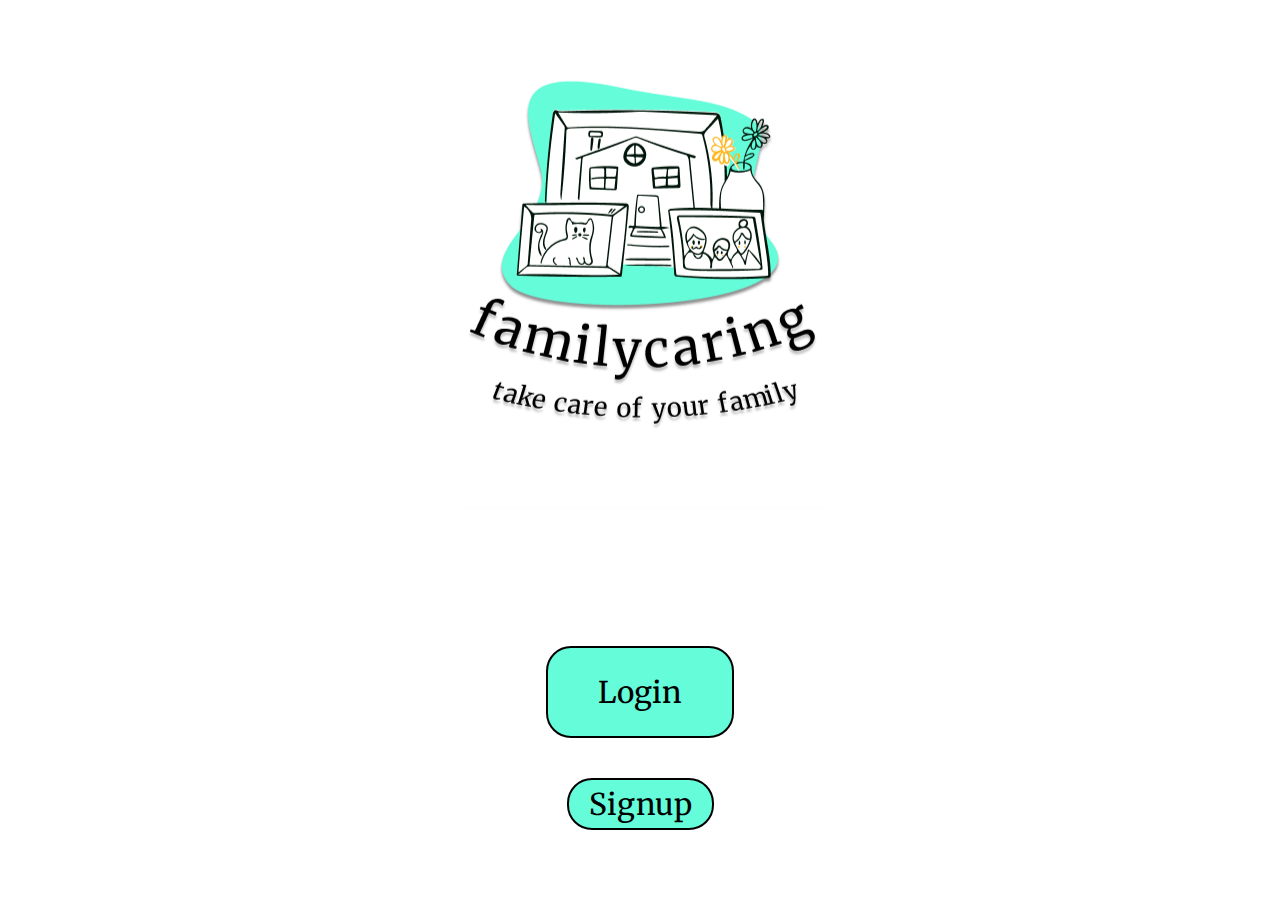
<file: index.html>
<!DOCTYPE html>
<html lang="en">
<head>
    <meta charset="UTF-8">
    <meta name="viewport" content="width=device-width, initial-scale=1.0">
    <title>Family Caring</title>
    <link rel="stylesheet" href="./index.css">
    <link rel="stylesheet" href="https://fonts.googleapis.com/css2?family=Merriweather:wght@400;700&display=swap">
</head>
<body>
        <div style="text-align: center;">
            <img src="./picture/0_3791.png" alt="Description of image" style="max-width: 100%; height: auto;">
        </div>
        <div class="button-container">
            <button class="login-button" onclick="window.location.href='./login.html'">Login</button>
            <button class="signup-button" onclick="window.location.href='./signup.html'">Signup</button>
        </div>
</body>
</html>
</file>
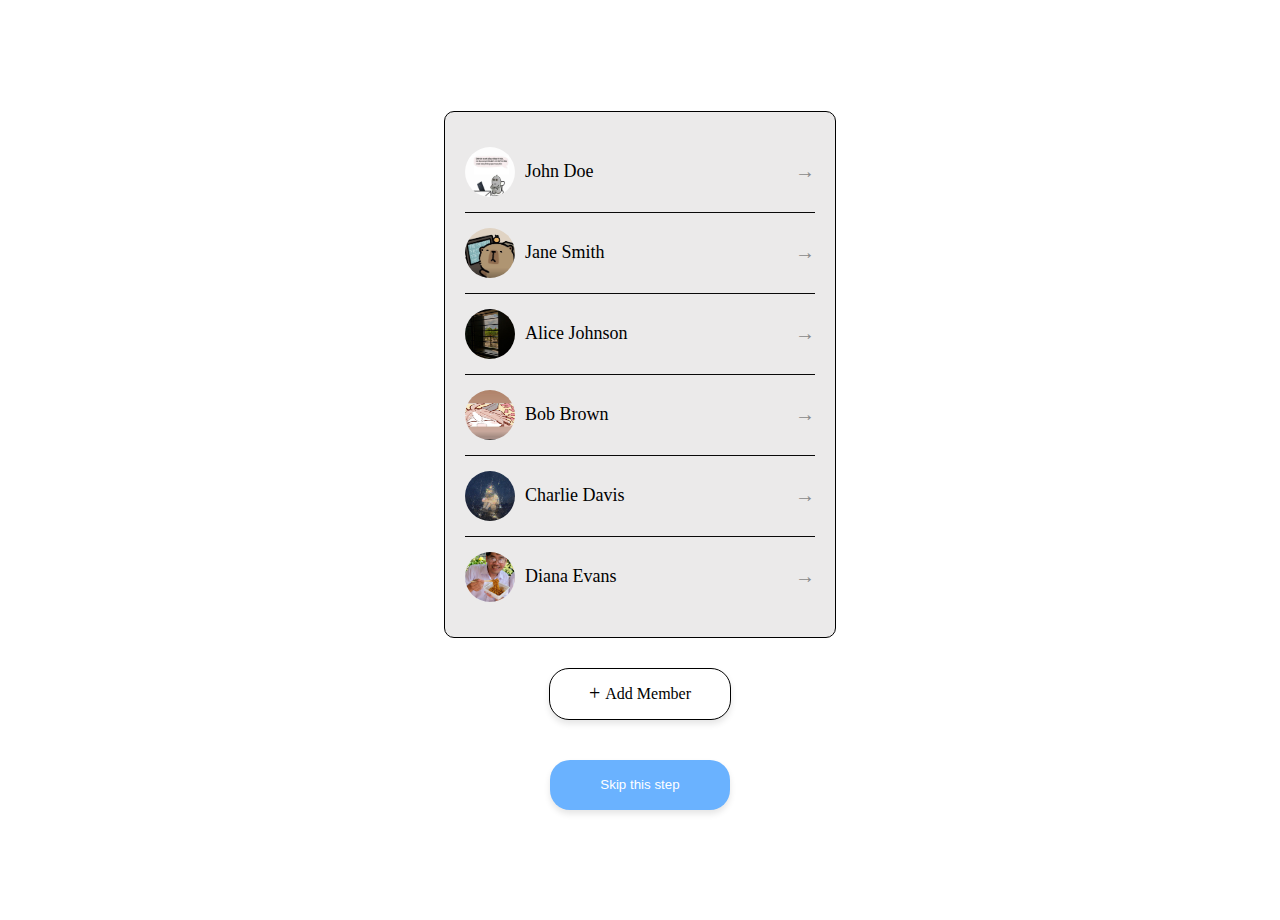
<file: addmember.html>
<!DOCTYPE html>
<html lang="en">
<head>
    <meta charset="UTF-8">
    <meta name="viewport" content="width=device-width, initial-scale=1.0">
    <title>Add member</title>
    <link rel="stylesheet" href="addmember.css">
</head>
<body>
    <div class="member-list">
        <div class="member-item">
            <img src="./picture/462563178_1094076882319773_6452313989665031825_n.jpg" alt="Avatar" class="member-avatar">
            <span class="member-name">John Doe</span>
            <span class="arrow-symbol">→</span>
        </div>
        <div class="member-item">
            <img src="./picture/462647458_1232238201215642_9212408621794601037_n.jpg" alt="Avatar" class="member-avatar">
            <span class="member-name">Jane Smith</span>
            <span class="arrow-symbol">→</span>
        </div>
        <div class="member-item">
            <img src="./picture/465766415_590441153374649_5971406753972970288_n.jpg" alt="Avatar" class="member-avatar">
            <span class="member-name">Alice Johnson</span>
            <span class="arrow-symbol">→</span>
        </div>
        <div class="member-item">
            <img src="./picture/462639065_593502609815448_5600271562702863711_n.jpg" alt="Avatar" class="member-avatar">
            <span class="member-name">Bob Brown</span>
            <span class="arrow-symbol">→</span>
        </div>
        <div class="member-item">
            <img src="./picture/465268574_1778083013016755_1520413239354182530_n.jpg" alt="Avatar" class="member-avatar">
            <span class="member-name">Charlie Davis</span>
            <span class="arrow-symbol">→</span>
        </div>
        <div class="member-item">
            <img src="./picture/465017386_861757342516273_9172036128542511118_n.jpg" alt="Avatar" class="member-avatar">
            <span class="member-name">Diana Evans</span>
            <span class="arrow-symbol">→</span>
        </div>
    </div>
    <div class="add-member">
        <span class="plus-sign">+</span>
        <span class="add-member-text">Add Member</span>
    </div>
    <button class="next-page" onclick="window.location.href='./mainpage.html'">Skip this step</button>
</body>
</html>
</file>
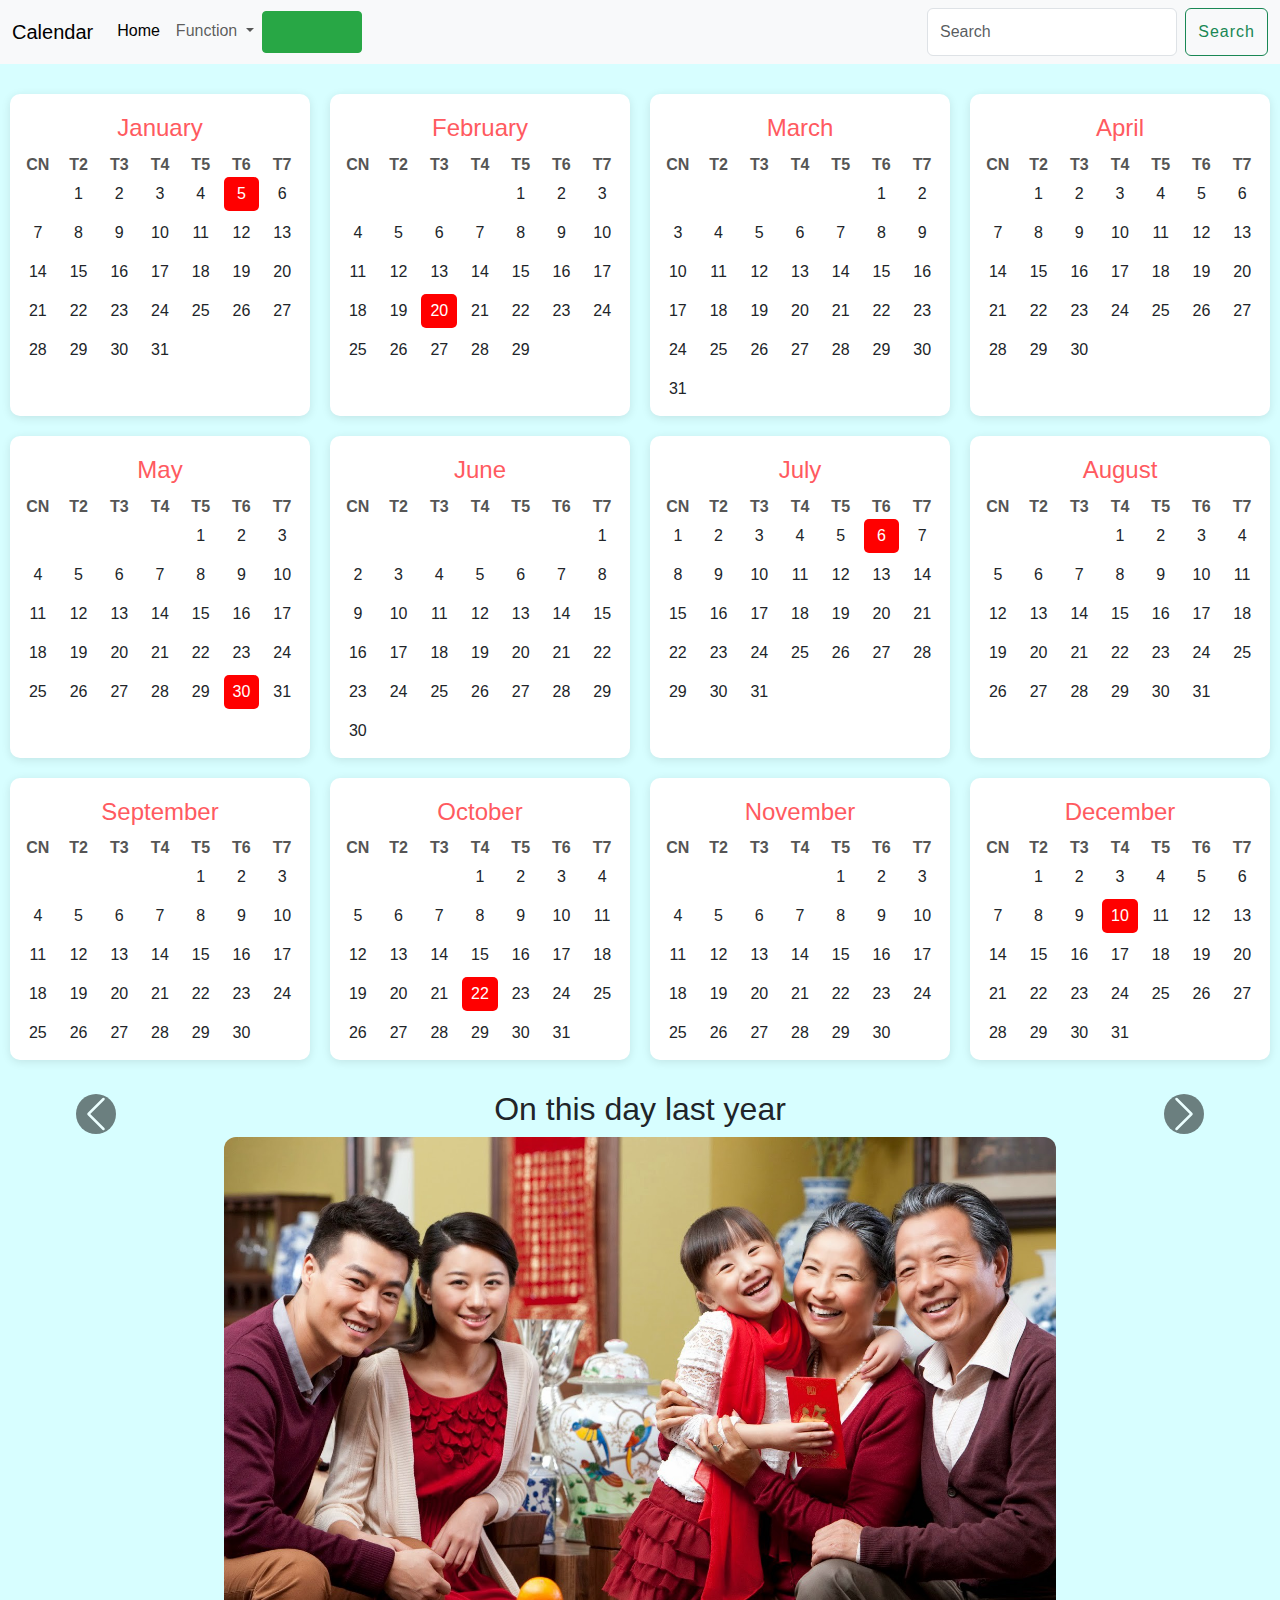
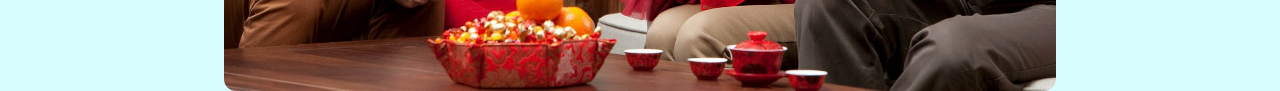
<file: calendar.html>
<!DOCTYPE html>
<html lang="en">

<head>
    <meta charset="UTF-8">
    <meta name="viewport" content="width=device-width, initial-scale=1.0">
    <link rel="shortcut icon" href="images/icon.png?v=1" type="image/x-icon">
    <link rel="stylesheet" href="https://cdnjs.cloudflare.com/ajax/libs/font-awesome/6.7.1/css/all.min.css"
        integrity="sha512-5Hs3dF2AEPkpNAR7UiOHba+lRSJNeM2ECkwxUIxC1Q/FLycGTbNapWXB4tP889k5T5Ju8fs4b1P5z/iB4nMfSQ=="
        crossorigin="anonymous" referrerpolicy="no-referrer" />
    <link href="https://cdn.jsdelivr.net/npm/bootstrap@5.3.3/dist/css/bootstrap.min.css" rel="stylesheet"
        integrity="sha384-QWTKZyjpPEjISv5WaRU9OFeRpok6YctnYmDr5pNlyT2bRjXh0JMhjY6hW+ALEwIH" crossorigin="anonymous">
    <link rel="stylesheet" href="calendar.css">
    <title>Calendar</title>
</head>

<body>
    <!-- header -->
    <nav class="navbar navbar-expand-lg bg-body-tertiary">
        <div class="container-fluid">
            <a class="navbar-brand" href="#">Calendar</a>
            <button class="navbar-toggler" type="button" data-bs-toggle="collapse"
                data-bs-target="#navbarSupportedContent" aria-controls="navbarSupportedContent" aria-expanded="false"
                aria-label="Toggle navigation">
                <span class="navbar-toggler-icon"></span>
            </button>
            <div class="collapse navbar-collapse" id="navbarSupportedContent">
                <ul class="navbar-nav me-auto mb-2 mb-lg-0">
                    <li class="nav-item">
                        <a class="nav-link active" aria-current="page" href="mainpage.html">Home</a>
                    </li>
                    <li class="nav-item dropdown">
                        <a class="nav-link dropdown-toggle" href="#" role="button" data-bs-toggle="dropdown"
                            aria-expanded="false">
                            Function
                        </a>
                        <ul class="dropdown-menu">
                            <li><a class="dropdown-item" href="#"> <i class="fa-regular fa-user"></i></a></li>
                            <li><a class="dropdown-item" href="#"><i class="fa-solid fa-calendar-check"></i></a></li>
                            <li><a class="dropdown-item" href="#"><i class="fa-solid fa-wand-magic-sparkles"></i></i></a></li>
                            <li><a class="dropdown-item" href="#"> <i class="fa-solid fa-plus"></i></a></li>
                            <li><a class="dropdown-item" href="#"> <i class="fa-solid fa-check"></i></a></li>
                            <li><a class="dropdown-item" href="#"> <i class="fa-solid fa-gear"></i></a></li>
                            <div class="go-back">
                                <button>
                                    <svg height="16" width="16" xmlns="http://www.w3.org/2000/svg" version="1.1"
                                        viewBox="0 0 1024 1024">
                                        <path
                                            d="M874.690416 495.52477c0 11.2973-9.168824 20.466124-20.466124 20.466124l-604.773963 0 188.083679 188.083679c7.992021 7.992021 7.992021 20.947078 0 28.939099-4.001127 3.990894-9.240455 5.996574-14.46955 5.996574-5.239328 0-10.478655-1.995447-14.479783-5.996574l-223.00912-223.00912c-3.837398-3.837398-5.996574-9.046027-5.996574-14.46955 0-5.433756 2.159176-10.632151 5.996574-14.46955l223.019353-223.029586c7.992021-7.992021 20.957311-7.992021 28.949332 0 7.992021 8.002254 7.992021 20.957311 0 28.949332l-188.073446 188.073446 604.753497 0C865.521592 475.058646 874.690416 484.217237 874.690416 495.52477z">
                                        </path>
                                    </svg>
                                    <span>Back</span>
                                </button>
                            </div>
                        </ul>
                    </li>
                    <li class="nav-item">
                        <button type="button" class="btn btn-primary btn-sm" data-bs-toggle="modal"
                            data-bs-target="#exampleModal">
                            <i style="font-size: 20px;" class="fa-solid fa-bell"></i>
                        </button>

                        <div class="modal fade" id="exampleModal" tabindex="-1" aria-labelledby="exampleModalLabel"
                            aria-hidden="true">
                            <div class="modal-dialog">
                                <div class="modal-content">
                                    <div class="modal-header">
                                        <h1 class="modal-title fs-5" id="exampleModalLabel">Notification</h1>
                                        <button type="button" class="btn-close" data-bs-dismiss="modal"
                                            aria-label="Close"></button>
                                    </div>
                                    <div class="modal-body">
                                        <h1 style="color: red;">July</h1>
                                        <p>Dad birth day is only 3 days remain!</p>
                                        <p>Don't know how to celebrate yet? We can help you!</p>
                                    </div>
                                    <div class="modal-footer">
                                        <button type="button" class="btn btn-secondary"
                                            data-bs-dismiss="modal">Close</button>
                                        <button type="button" class="btn btn-primary">Save</button>
                                    </div>
                                </div>
                            </div>
                        </div>
                    </li>
                </ul>
                <form class="d-flex" role="search">
                    <input class="form-control me-2" type="search" placeholder="Search" aria-label="Search">
                    <button class="btn btn-outline-success" type="submit">Search</button>
                </form>
            </div>
        </div>
    </nav>
    <!-- end-header -->

    <!-- main -->
    <div class="calendar" id="calendar">
        <!-- Tháng 1 -->
        <div class="month">
            <h2>January</h2>
            <div class="days">
                <div>CN</div>
                <div>T2</div>
                <div>T3</div>
                <div>T4</div>
                <div>T5</div>
                <div>T6</div>
                <div>T7</div>
            </div>
            <div class="dates">
                <div class="empty"></div>
                <div>1</div>
                <div>2</div>
                <div>3</div>
                <div>4</div>
                <div class="birth">5</div>
                <div>6</div>
                <div>7</div>
                <div>8</div>
                <div>9</div>
                <div>10</div>
                <div>11</div>
                <div>12</div>
                <div>13</div>
                <div>14</div>
                <div>15</div>
                <div>16</div>
                <div>17</div>
                <div>18</div>
                <div>19</div>
                <div>20</div>
                <div>21</div>
                <div>22</div>
                <div>23</div>
                <div>24</div>
                <div>25</div>
                <div>26</div>
                <div>27</div>
                <div>28</div>
                <div>29</div>
                <div>30</div>
                <div>31</div>
            </div>
        </div>

        <!-- Tháng 2 -->
        <div class="month">
            <h2>February</h2>
            <div class="days">
                <div>CN</div>
                <div>T2</div>
                <div>T3</div>
                <div>T4</div>
                <div>T5</div>
                <div>T6</div>
                <div>T7</div>
            </div>
            <div class="dates">
                <div class="empty"></div>
                <div class="empty"></div>
                <div class="empty"></div>
                <div class="empty"></div>
                <div>1</div>
                <div>2</div>
                <div>3</div>
                <div>4</div>
                <div>5</div>
                <div>6</div>
                <div>7</div>
                <div>8</div>
                <div>9</div>
                <div>10</div>
                <div>11</div>
                <div>12</div>
                <div>13</div>
                <div>14</div>
                <div>15</div>
                <div>16</div>
                <div>17</div>
                <div>18</div>
                <div>19</div>
                <div class="birth">20</div>
                <div>21</div>
                <div>22</div>
                <div>23</div>
                <div>24</div>
                <div>25</div>
                <div>26</div>
                <div>27</div>
                <div>28</div>
                <div>29</div>
            </div>
        </div>

        <!-- Tháng 3 -->
        <div class="month">
            <h2>March</h2>
            <div class="days">
                <div>CN</div>
                <div>T2</div>
                <div>T3</div>
                <div>T4</div>
                <div>T5</div>
                <div>T6</div>
                <div>T7</div>
            </div>
            <div class="dates">
                <div class="empty"></div>
                <div class="empty"></div>
                <div class="empty"></div>
                <div class="empty"></div>
                <div class="empty"></div>
                <div>1</div>
                <div>2</div>
                <div>3</div>
                <div>4</div>
                <div>5</div>
                <div>6</div>
                <div>7</div>
                <div>8</div>
                <div>9</div>
                <div>10</div>
                <div>11</div>
                <div>12</div>
                <div>13</div>
                <div>14</div>
                <div>15</div>
                <div>16</div>
                <div>17</div>
                <div>18</div>
                <div>19</div>
                <div>20</div>
                <div>21</div>
                <div>22</div>
                <div>23</div>
                <div>24</div>
                <div>25</div>
                <div>26</div>
                <div>27</div>
                <div>28</div>
                <div>29</div>
                <div>30</div>
                <div>31</div>
            </div>
        </div>

        <!-- Tháng 4 -->
        <div class="month">
            <h2>April</h2>
            <div class="days">
                <div>CN</div>
                <div>T2</div>
                <div>T3</div>
                <div>T4</div>
                <div>T5</div>
                <div>T6</div>
                <div>T7</div>
            </div>
            <div class="dates">
                <div class="empty"></div>
                <div>1</div>
                <div>2</div>
                <div>3</div>
                <div>4</div>
                <div>5</div>
                <div>6</div>
                <div>7</div>
                <div>8</div>
                <div>9</div>
                <div>10</div>
                <div>11</div>
                <div>12</div>
                <div>13</div>
                <div>14</div>
                <div>15</div>
                <div>16</div>
                <div>17</div>
                <div>18</div>
                <div>19</div>
                <div>20</div>
                <div>21</div>
                <div>22</div>
                <div>23</div>
                <div>24</div>
                <div>25</div>
                <div>26</div>
                <div>27</div>
                <div>28</div>
                <div>29</div>
                <div>30</div>
            </div>
        </div>

        <!-- Tháng 5 -->
        <div class="month">
            <h2>May</h2>
            <div class="days">
                <div>CN</div>
                <div>T2</div>
                <div>T3</div>
                <div>T4</div>
                <div>T5</div>
                <div>T6</div>
                <div>T7</div>
            </div>
            <div class="dates">
                <div class="empty"></div>
                <div class="empty"></div>
                <div class="empty"></div>
                <div class="empty"></div>
                <div>1</div>
                <div>2</div>
                <div>3</div>
                <div>4</div>
                <div>5</div>
                <div>6</div>
                <div>7</div>
                <div>8</div>
                <div>9</div>
                <div>10</div>
                <div>11</div>
                <div>12</div>
                <div>13</div>
                <div>14</div>
                <div>15</div>
                <div>16</div>
                <div>17</div>
                <div>18</div>
                <div>19</div>
                <div>20</div>
                <div>21</div>
                <div>22</div>
                <div>23</div>
                <div>24</div>
                <div>25</div>
                <div>26</div>
                <div>27</div>
                <div>28</div>
                <div>29</div>
                <div class="birth">30</div>
                <div>31</div>
            </div>
        </div>

        <!-- Tháng 6 -->
        <div class="month">
            <h2>June</h2>
            <div class="days">
                <div>CN</div>
                <div>T2</div>
                <div>T3</div>
                <div>T4</div>
                <div>T5</div>
                <div>T6</div>
                <div>T7</div>
            </div>
            <div class="dates">
                <div class="empty"></div>
                <div class="empty"></div>
                <div class="empty"></div>
                <div class="empty"></div>
                <div class="empty"></div>
                <div class="empty"></div>
                <div>1</div>
                <div>2</div>
                <div>3</div>
                <div>4</div>
                <div>5</div>
                <div>6</div>
                <div>7</div>
                <div>8</div>
                <div>9</div>
                <div>10</div>
                <div>11</div>
                <div>12</div>
                <div>13</div>
                <div>14</div>
                <div>15</div>
                <div>16</div>
                <div>17</div>
                <div>18</div>
                <div>19</div>
                <div>20</div>
                <div>21</div>
                <div>22</div>
                <div>23</div>
                <div>24</div>
                <div>25</div>
                <div>26</div>
                <div>27</div>
                <div>28</div>
                <div>29</div>
                <div>30</div>
            </div>
        </div>

        <!-- Tháng 7 -->
        <div class="month">
            <h2>July</h2>
            <div class="days">
                <div>CN</div>
                <div>T2</div>
                <div>T3</div>
                <div>T4</div>
                <div>T5</div>
                <div>T6</div>
                <div>T7</div>
            </div>
            <div class="dates">
                <div>1</div>
                <div>2</div>
                <div>3</div>
                <div>4</div>
                <div>5</div>
                <div class="birth">6</div>
                <div>7</div>
                <div>8</div>
                <div>9</div>
                <div>10</div>
                <div>11</div>
                <div>12</div>
                <div>13</div>
                <div>14</div>
                <div>15</div>
                <div>16</div>
                <div>17</div>
                <div>18</div>
                <div>19</div>
                <div>20</div>
                <div>21</div>
                <div>22</div>
                <div>23</div>
                <div>24</div>
                <div>25</div>
                <div>26</div>
                <div>27</div>
                <div>28</div>
                <div>29</div>
                <div>30</div>
                <div>31</div>
            </div>
        </div>

        <!-- Tháng 8 -->
        <div class="month">
            <h2>August</h2>
            <div class="days">
                <div>CN</div>
                <div>T2</div>
                <div>T3</div>
                <div>T4</div>
                <div>T5</div>
                <div>T6</div>
                <div>T7</div>
            </div>
            <div class="dates">
                <div class="empty"></div>
                <div class="empty"></div>
                <div class="empty"></div>
                <div>1</div>
                <div>2</div>
                <div>3</div>
                <div>4</div>
                <div>5</div>
                <div>6</div>
                <div>7</div>
                <div>8</div>
                <div>9</div>
                <div>10</div>
                <div>11</div>
                <div>12</div>
                <div>13</div>
                <div>14</div>
                <div>15</div>
                <div>16</div>
                <div>17</div>
                <div>18</div>
                <div>19</div>
                <div>20</div>
                <div>21</div>
                <div>22</div>
                <div>23</div>
                <div>24</div>
                <div>25</div>
                <div>26</div>
                <div>27</div>
                <div>28</div>
                <div>29</div>
                <div>30</div>
                <div>31</div>
            </div>
        </div>

        <!-- Tháng 9 -->
        <div class="month">
            <h2>September</h2>
            <div class="days">
                <div>CN</div>
                <div>T2</div>
                <div>T3</div>
                <div>T4</div>
                <div>T5</div>
                <div>T6</div>
                <div>T7</div>
            </div>
            <div class="dates">
                <div class="empty"></div>
                <div class="empty"></div>
                <div class="empty"></div>
                <div class="empty"></div>
                <div>1</div>
                <div>2</div>
                <div>3</div>
                <div>4</div>
                <div>5</div>
                <div>6</div>
                <div>7</div>
                <div>8</div>
                <div>9</div>
                <div>10</div>
                <div>11</div>
                <div>12</div>
                <div>13</div>
                <div>14</div>
                <div>15</div>
                <div>16</div>
                <div>17</div>
                <div>18</div>
                <div>19</div>
                <div>20</div>
                <div>21</div>
                <div>22</div>
                <div>23</div>
                <div>24</div>
                <div>25</div>
                <div>26</div>
                <div>27</div>
                <div>28</div>
                <div>29</div>
                <div>30</div>
            </div>
        </div>

        <!-- Tháng 10 -->
        <div class="month">
            <h2>October</h2>
            <div class="days">
                <div>CN</div>
                <div>T2</div>
                <div>T3</div>
                <div>T4</div>
                <div>T5</div>
                <div>T6</div>
                <div>T7</div>
            </div>
            <div class="dates">
                <div class="empty"></div>
                <div class="empty"></div>
                <div class="empty"></div>
                <div>1</div>
                <div>2</div>
                <div>3</div>
                <div>4</div>
                <div>5</div>
                <div>6</div>
                <div>7</div>
                <div>8</div>
                <div>9</div>
                <div>10</div>
                <div>11</div>
                <div>12</div>
                <div>13</div>
                <div>14</div>
                <div>15</div>
                <div>16</div>
                <div>17</div>
                <div>18</div>
                <div>19</div>
                <div>20</div>
                <div>21</div>
                <div class="birth">22</div>
                <div>23</div>
                <div>24</div>
                <div>25</div>
                <div>26</div>
                <div>27</div>
                <div>28</div>
                <div>29</div>
                <div>30</div>
                <div>31</div>
            </div>
        </div>

        <!-- Tháng 11 -->
        <div class="month">
            <h2>November</h2>
            <div class="days">
                <div>CN</div>
                <div>T2</div>
                <div>T3</div>
                <div>T4</div>
                <div>T5</div>
                <div>T6</div>
                <div>T7</div>
            </div>
            <div class="dates">
                <div class="empty"></div>
                <div class="empty"></div>
                <div class="empty"></div>
                <div class="empty"></div>
                <div>1</div>
                <div>2</div>
                <div>3</div>
                <div>4</div>
                <div>5</div>
                <div>6</div>
                <div>7</div>
                <div>8</div>
                <div>9</div>
                <div>10</div>
                <div>11</div>
                <div>12</div>
                <div>13</div>
                <div>14</div>
                <div>15</div>
                <div>16</div>
                <div>17</div>
                <div>18</div>
                <div>19</div>
                <div>20</div>
                <div>21</div>
                <div>22</div>
                <div>23</div>
                <div>24</div>
                <div>25</div>
                <div>26</div>
                <div>27</div>
                <div>28</div>
                <div>29</div>
                <div>30</div>
            </div>
        </div>

        <!-- Tháng 12 -->
        <div class="month">
            <h2>December</h2>
            <div class="days">
                <div>CN</div>
                <div>T2</div>
                <div>T3</div>
                <div>T4</div>
                <div>T5</div>
                <div>T6</div>
                <div>T7</div>
            </div>
            <div class="dates">
                <div class="empty"></div>
                <div>1</div>
                <div>2</div>
                <div>3</div>
                <div>4</div>
                <div>5</div>
                <div>6</div>
                <div>7</div>
                <div>8</div>
                <div>9</div>
                <div class="birth">10</div>
                <div>11</div>
                <div>12</div>
                <div>13</div>
                <div>14</div>
                <div>15</div>
                <div>16</div>
                <div>17</div>
                <div>18</div>
                <div>19</div>
                <div>20</div>
                <div>21</div>
                <div>22</div>
                <div>23</div>
                <div>24</div>
                <div>25</div>
                <div>26</div>
                <div>27</div>
                <div>28</div>
                <div>29</div>
                <div>30</div>
                <div>31</div>
            </div>
        </div>
    </div>

    <div id="carouselExample" class="carousel slide">
        <div class="carousel-inner">
            <h2 style="text-align: center;">On this day last year</h2>
            <div class="carousel-item active">
                <img src="images/item-1.webp" class="d-block w-100 carousel-img" alt="item-1">
            </div>
            <div class="carousel-item">
                <img src="images/item-2.jpg" class="d-block w-100 carousel-img" alt="item-2">
            </div>
            <div class="carousel-item">
                <img src="images/item-3.jpg" class="d-block w-100 carousel-img" alt="item-3">
            </div>
        </div>
        <button class="carousel-control-prev" type="button" data-bs-target="#carouselExample" data-bs-slide="prev">
            <span class="carousel-control-prev-icon" aria-hidden="true"></span>
            <span class="visually-hidden">Previous</span>
        </button>
        <button class="carousel-control-next" type="button" data-bs-target="#carouselExample" data-bs-slide="next">
            <span class="carousel-control-next-icon" aria-hidden="true"></span>
            <span class="visually-hidden">Next</span>
        </button>
    </div>
    <!-- end-main -->
    <script src="https://cdn.jsdelivr.net/npm/bootstrap@5.3.3/dist/js/bootstrap.bundle.min.js"
        integrity="sha384-YvpcrYf0tY3lHB60NNkmXc5s9fDVZLESaAA55NDzOxhy9GkcIdslK1eN7N6jIeHz"
        crossorigin="anonymous"></script>
</body>

</html>
</file>
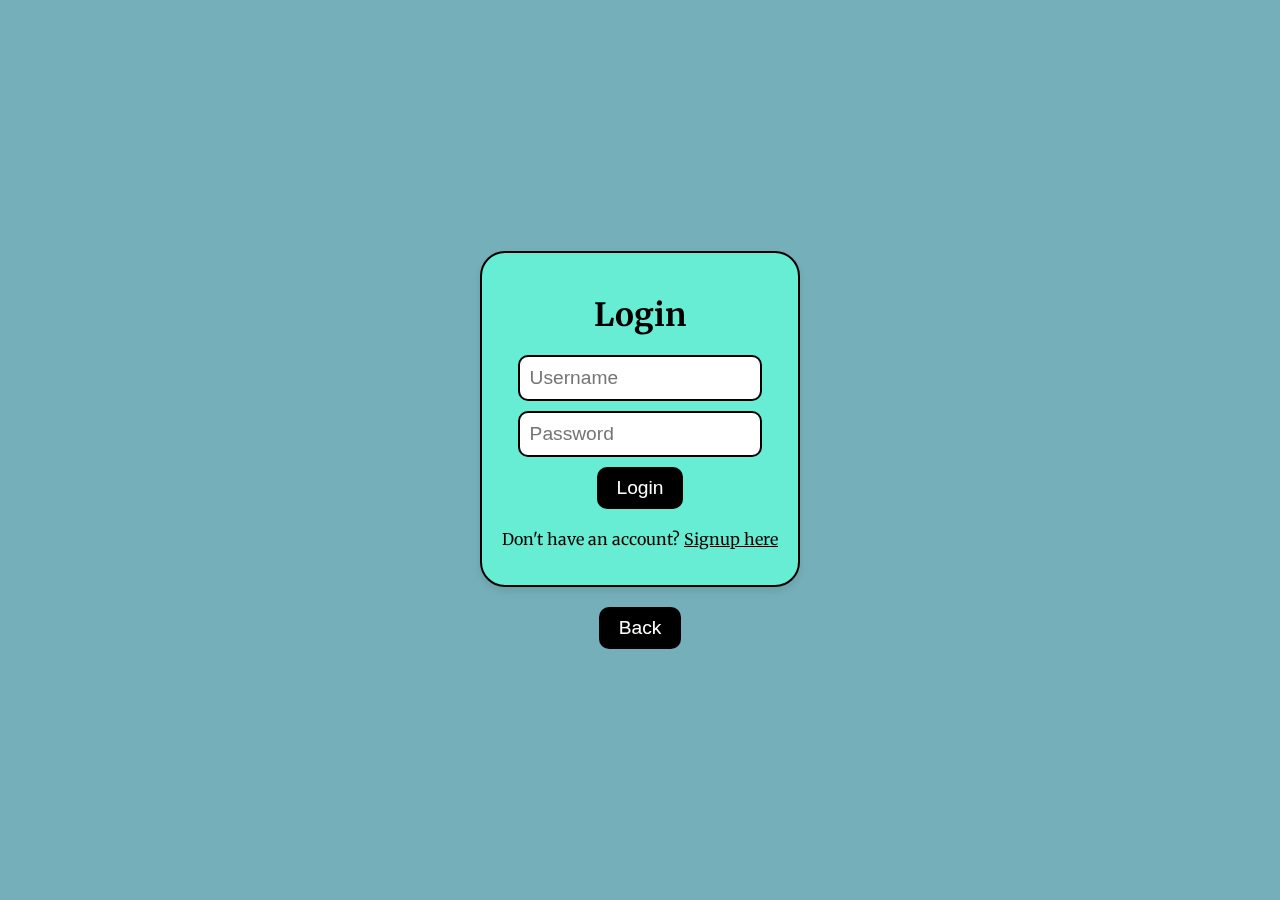
<file: login.html>
<!DOCTYPE html>
<html lang="en">
<head>
    <meta charset="UTF-8">
    <meta name="viewport" content="width=device-width, initial-scale=1.0">
    <title>Login</title>
    <link rel="stylesheet" href="./login.css">
    <link rel="stylesheet" href="https://fonts.googleapis.com/css2?family=Merriweather:wght@400;700&display=swap">
</head>
<body>
    <div class="form-container">
        <h1>Login</h1>
        <form>
            <input type="text" placeholder="Username" required>
            <input type="password" placeholder="Password" required>
            <button type="submit" onclick="window.location.href='./mainpage.html'">Login</button>
        </form>
        <p>Don't have an account? <a href="./signup.html" style="text-decoration: underline;">Signup here</a></p>
    </div>
    <button class="back-button" onclick="window.location.href='./index.html'">Back</button>
</body>
</html>
</file>
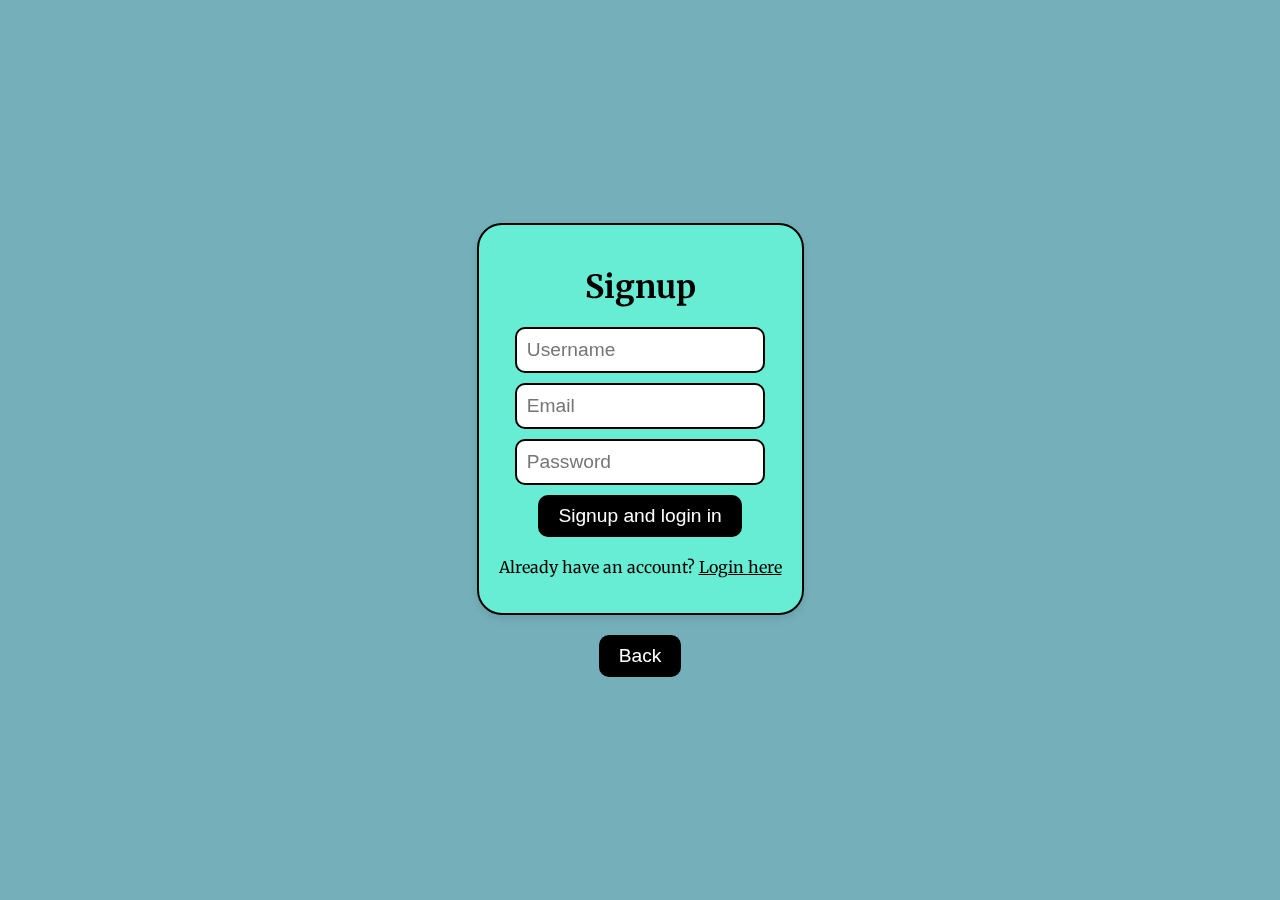
<file: signup.html>
<!DOCTYPE html>
<html lang="en">
<head>
    <meta charset="UTF-8">
    <meta name="viewport" content="width=device-width, initial-scale=1.0">
    <title>Signup</title>
    <link rel="stylesheet" href="./signup.css">
    <link rel="stylesheet" href="https://fonts.googleapis.com/css2?family=Merriweather:wght@400;700&display=swap">
</head>
<body>
    <div class="form-container">
        <h1>Signup</h1>
        <form>
            <input type="text" placeholder="Username" required>
            <input type="email" placeholder="Email" required>
            <input type="password" placeholder="Password" required>
            <button type="submit" onclick="window.location.href='./addmember.html'">Signup and login in</button>
        </form>
        <p>Already have an account? <a href="./login.html" style="text-decoration: underline;">Login here</a></p>
    </div>
    <button class="back-button" onclick="window.location.href='./index.html'">Back</button>
</body>
</html>
</file>
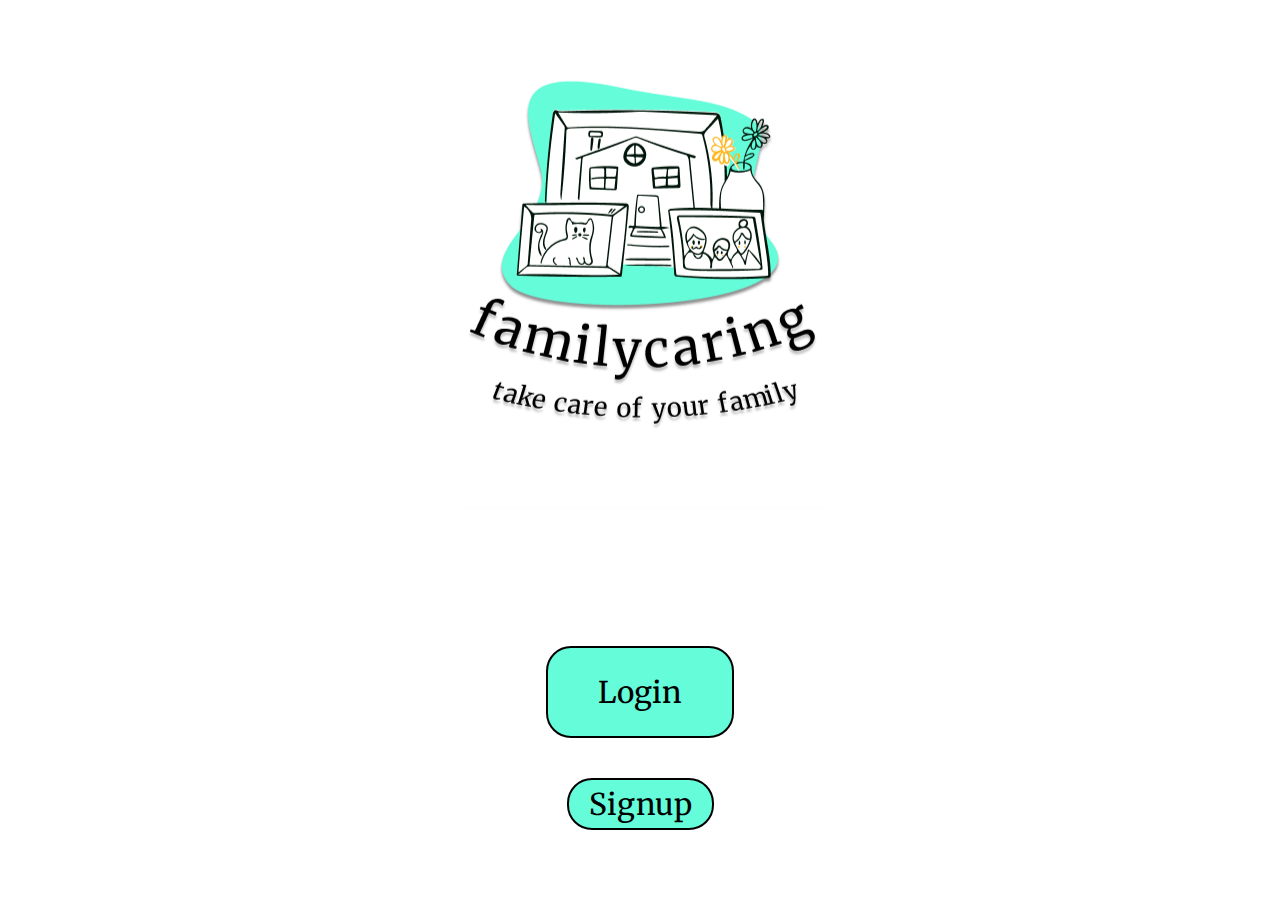
<file: title.html>
<!DOCTYPE html>
<html lang="en">
<head>
    <meta charset="UTF-8">
    <meta name="viewport" content="width=device-width, initial-scale=1.0">
    <title>Family Caring</title>
    <link rel="stylesheet" href="./title.css">
    <link rel="stylesheet" href="https://fonts.googleapis.com/css2?family=Merriweather:wght@400;700&display=swap">
</head>
<body>
        <div style="text-align: center;">
            <img src="./picture/0_3791.png" alt="Description of image" style="max-width: 100%; height: auto;">
        </div>
        <div class="button-container">
            <button class="login-button" onclick="window.location.href='./login.html'">Login</button>
            <button class="signup-button" onclick="window.location.href='./signup.html'">Signup</button>
        </div>
</body>
</html>
</file>
<file: index.css>
body {
    font-family: Arial, sans-serif;
    background-color: #FFFFFF;
    margin: 0;
    padding: 0;
    display: flex;
    flex-direction: column;
    justify-content: space-between;
    height: 100vh;
}

div {
    text-align: center;
    margin-top: 30px; 
}

img {
    max-width: 100%; 
    height: auto;
    margin-top: 20px;
}

.button-container {
    text-align: center;
    margin-top: auto; 
    margin-bottom: 50px;
    display: flex;
    flex-direction: column;
    align-items: center;
}

button {
    background-color: #64FCD9;
    border: 2px solid #000000; 
    border-radius: 25px;
    color: #000000;
    padding: 50px 50px;
    font-size: 30px; 
    cursor: pointer;
    margin: 20px;
    font-family: 'Merriweather', serif;
    transition: background-color 0.3s ease, transform 0.3s ease;
}

button:hover {
    background-color: #333333;
    color: #FFFFFF;
    transform: scale(1.05);
}

.login-button {
    padding: 25px 50px; 
}

.signup-button {
    padding: 5px 20px; 
}
</file>
<file: addmember.css>
body {
    font-family: 'Merriweather', serif;
    background-color: rgb(255, 255, 255);
    margin: 10px;
    padding: 10px;
    display: flex;
    justify-content: center;
    align-items: center;
    height: 100vh;
    flex-direction: column;
    box-sizing: border-box;
}

.member-list {
    width: 90%;
    max-width: 350px; 
    background-color: #ebeaea;
    border: 1px solid black;
    padding: 20px; 
    margin: 20px;
    margin-bottom: 10px;
    border-radius: 10px;
}
.member-item {
    display: flex;
    align-items: center;
    padding: 15px 0; 
    border-bottom: 1px solid #090909;
}
.member-item:last-child {
    border-bottom: none;
}
.member-avatar {
    width: 50px;
    height: 50px;
    border-radius: 50%;
    margin-right: 10px;
}
.member-name {
    flex-grow: 1;
    font-size: 18px; 
}
.arrow-symbol {
    font-size: 20px;
    color: #888;
}
.add-member {
    width: 90%; 
    max-width: 180px;
    display: flex;
    align-items: center;
    justify-content: center;
    height: 50px; 
    border: 1px solid #000000;
    background-color: #ffffff;
    border-radius: 20px;
    margin: 20px auto;
    cursor: pointer;
    box-shadow: 0 4px 6px rgba(0, 0, 0, 0.1);
    transition: background-color 0.3s, box-shadow 0.3s;
}
.add-member:hover {
    background-color: #e0e0e0;
    box-shadow: 0 6px 8px rgba(0, 0, 0, 0.15);
}
.plus-sign {
    font-size: 20px;
    margin-right: 5px;
}
.add-member-text {
    font-size: 16px;
}
.next-page {
    width: 90%; /* Adjust width for responsiveness */
    max-width: 180px; /* Maintain max width */
    display: block;
    height: 50px; /* Increased height */
    margin: 20px auto;
    background-color: #6ab2ff;
    color: white;
    border: none;
    border-radius: 20px;
    cursor: pointer;
    font-family: 'Montserrat', Arial, sans-serif;
    box-shadow: 0 4px 6px rgba(0, 0, 0, 0.1);
    transition: background-color 0.3s, box-shadow 0.3s;
}
.next-page:hover {
    background-color: #007bff;
    box-shadow: 0 6px 8px rgba(0, 0, 0, 0.15);
}
</file>
<file: calendar.css>
* {
    list-style-type: none;
    box-sizing: border-box;
    font-family: 'Lucida Sans', 'Lucida Sans Regular', 'Lucida Grande', 'Lucida Sans Unicode', Geneva, Verdana, sans-serif;
}

a {
    text-decoration: none;
}

body {
    margin: 0;
    background-color: #D7FEFF;
}

/* header */

button {
    display: flex;
    height: 3em;
    width: 100px;
    align-items: center;
    justify-content: center;
    background-color: #eeeeee4b;
    border-radius: 3px;
    letter-spacing: 1px;
    transition: all 0.2s linear;
    cursor: pointer;
    border: none;
    background: #fff;
}

button>svg {
    margin-right: 5px;
    margin-left: 5px;
    font-size: 20px;
    transition: all 0.4s ease-in;
}

button:hover>svg {
    font-size: 1.2em;
    transform: translateX(-5px);
}

button:hover {
    box-shadow: 9px 9px 33px #d1d1d1, -9px -9px 33px #ffffff;
    transform: translateY(-2px);
}

i {
    font-size: 30px;
}

/* end header */


/* main */
.calendar {
    margin-top: 30px;
    margin-bottom: 30px;
}

.calendar {
    display: flex;
    flex-wrap: wrap;
    gap: 20px;
    justify-content: center;
}

.month {
    background: #fff;
    border-radius: 10px;
    box-shadow: 0 2px 10px rgba(0, 0, 0, 0.1);
    padding: 10px;
    width: 300px;
    text-align: center;
}

.month h2 {
    margin: 10px 0;
    font-size: 1.5em;
    color: #ff5a5f;
}

.days,
.dates {
    display: grid;
    grid-template-columns: repeat(7, 1fr);
    gap: 5px;
}

.days div {
    font-weight: bold;
    color: #555;
}

.dates div {
    padding: 5px;
    text-align: center;
    border-radius: 5px;
    transition: background-color 0.3s;
}

.dates div:hover {
    background-color: #ff5a5f;
    color: #fff;
    cursor: pointer;
}

.empty {
    visibility: hidden;
}

.carousel-inner img {
    max-width: 65%;
    max-height: 700px;
    object-fit: cover;
    margin: auto;
    border-radius: 12px;
}

.carousel-img {
    width: 100%;
    height: auto;
    max-height: 700px;
    object-fit: cover;
}

.birth {
    background: red;
    color: white;
}

.title {
    color: white;
    text-align: center;
}

.carousel-control-prev-icon,
.carousel-control-next-icon {
    background-color: #000;
    border-radius: 50%;
    width: 40px;
    height: 40px;
}


@media (max-width: 768px) {
    .header-flex {
        flex-direction: column;
        padding: 15px;
    }

    button {
        width: 90px;
        height: 2.5em;
        font-size: 14px;
    }

    .input-container {
        max-width: 100%;
    }

    .button-container {
        flex-direction: column;
        width: 100%;
        height: auto;
        gap: 10px;
    }

    .calendar {
        flex-direction: column;
        align-items: center;
    }

    .month {
        width: 90%;
    }

    .carousel-inner img {
        max-width: 100%;
        max-height: auto;
    }
}

@media (max-width: 480px) {
    body {
        font-size: 14px;
    }

    button {
        width: 80px;
        height: 2em;
        font-size: 12px;
    }

    .input {
        font-size: 16px;
        height: 50px;
    }

    .calendar {
        gap: 10px;
    }

    .month {
        padding: 10px 5px;
    }

    .button-container {
        gap: 5px;
    }
}

.btn-primary {
    background-color: #28a745;
    border-color: #28a745;
    color: white;
    transition: background-color 0.3s ease, transform 0.2s ease;
}

.btn-primary:hover {
    background-color: #218838;
    border-color: #1e7e34;
    transform: scale(1.05);
}

.btn-primary:focus {
    box-shadow: 0 0 0 0.2rem rgba(40, 167, 69, 0.5);
}

/* end-main*/
</file>
<file: login.css>
body {
    font-family: 'Merriweather', serif;
    background-color: #75b0ba;
    margin: 0;
    padding: 0;
    display: flex;
    justify-content: center;
    align-items: center;
    height: 100vh;
    flex-direction: column;
    backdrop-filter: blur(10px);
}

.form-container {
    text-align: center;
    border: 2px solid #000000;
    border-radius: 25px;
    padding: 20px;
    background-color: rgba(100, 252, 217, 0.8);
    box-shadow: 0 4px 8px rgba(0, 0, 0, 0.1);
}

h1 {
    margin-bottom: 20px;
    font-size: 2em;
}

input {
    display: block;
    width: 80%;
    margin: 10px auto;
    padding: 10px;
    font-size: 1.2em;
    border: 2px solid #000000;
    border-radius: 10px;
}

button {
    background-color: #000000;
    color: #FFFFFF;
    border: none;
    padding: 10px 20px;
    font-size: 1.2em;
    cursor: pointer;
    border-radius: 10px;
    transition: background-color 0.3s ease, transform 0.3s ease;
}

button:hover {
    background-color: #333333;
    transform: scale(1.05);
}

.back-button {
    background-color: #000000;
    color: #FFFFFF;
    border: none;
    padding: 10px 20px;
    font-size: 1.2em;
    cursor: pointer;
    border-radius: 10px;
    margin-top: 20px;
}

.back-button:hover {
    background-color: #333333;
    transform: scale(1.05);
}

p {
    margin-top: 20px;
    font-size: 1em;
}

a {
    color: #000000;
    text-decoration: underline;
}

a:hover {
    text-decoration: underline;
}
</file>
<file: signup.css>
body {
    font-family: 'Merriweather', serif;
    background-color: #75b0ba;
    margin: 0;
    padding: 0;
    display: flex;
    justify-content: center;
    align-items: center;
    height: 100vh;
    flex-direction: column;
    backdrop-filter: blur(0px);
}

.form-container {
    text-align: center;
    border: 2px solid #000000;
    border-radius: 25px;
    padding: 20px;
    background-color: rgba(100, 252, 217, 0.8);
    box-shadow: 0 4px 8px rgba(0, 0, 0, 0.1);
}

h1 {
    margin-bottom: 20px;
    font-size: 2em;
}

input {
    display: block;
    width: 80%;
    margin: 10px auto;
    padding: 10px;
    font-size: 1.2em;
    border: 2px solid #000000;
    border-radius: 10px;
}

button {
    background-color: #000000;
    color: #FFFFFF;
    border: none;
    padding: 10px 20px;
    font-size: 1.2em;
    cursor: pointer;
    border-radius: 10px;
    transition: background-color 0.3s ease, transform 0.3s ease;
}

button:hover {
    background-color: #333333;
    transform: scale(1.05);
}

.back-button {
    background-color: #000000;
    color: #FFFFFF;
    border: none;
    padding: 10px 20px;
    font-size: 1.2em;
    cursor: pointer;
    border-radius: 10px;
    margin-top: 20px;
}

.back-button:hover {
    background-color: #333333;
    transform: scale(1.05);
}

p {
    margin-top: 20px;
    font-size: 1em;
}

a {
    color: #000000;
    text-decoration: underline;
}

a:hover {
    text-decoration: underline;
}
</file>
<file: title.css>
body {
    font-family: Arial, sans-serif;
    background-color: #FFFFFF;
    margin: 0;
    padding: 0;
    display: flex;
    flex-direction: column;
    justify-content: space-between;
    height: 100vh;
}

div {
    text-align: center;
    margin-top: 30px; 
}

img {
    max-width: 100%; 
    height: auto;
    margin-top: 20px;
}

.button-container {
    text-align: center;
    margin-top: auto; 
    margin-bottom: 50px;
    display: flex;
    flex-direction: column;
    align-items: center;
}

button {
    background-color: #64FCD9;
    border: 2px solid #000000; 
    border-radius: 25px;
    color: #000000;
    padding: 50px 50px;
    font-size: 30px; 
    cursor: pointer;
    margin: 20px;
    font-family: 'Merriweather', serif;
    transition: background-color 0.3s ease, transform 0.3s ease;
}

button:hover {
    background-color: #333333;
    color: #FFFFFF;
    transform: scale(1.05);
}

.login-button {
    padding: 25px 50px; 
}

.signup-button {
    padding: 5px 20px; 
}
</file>
